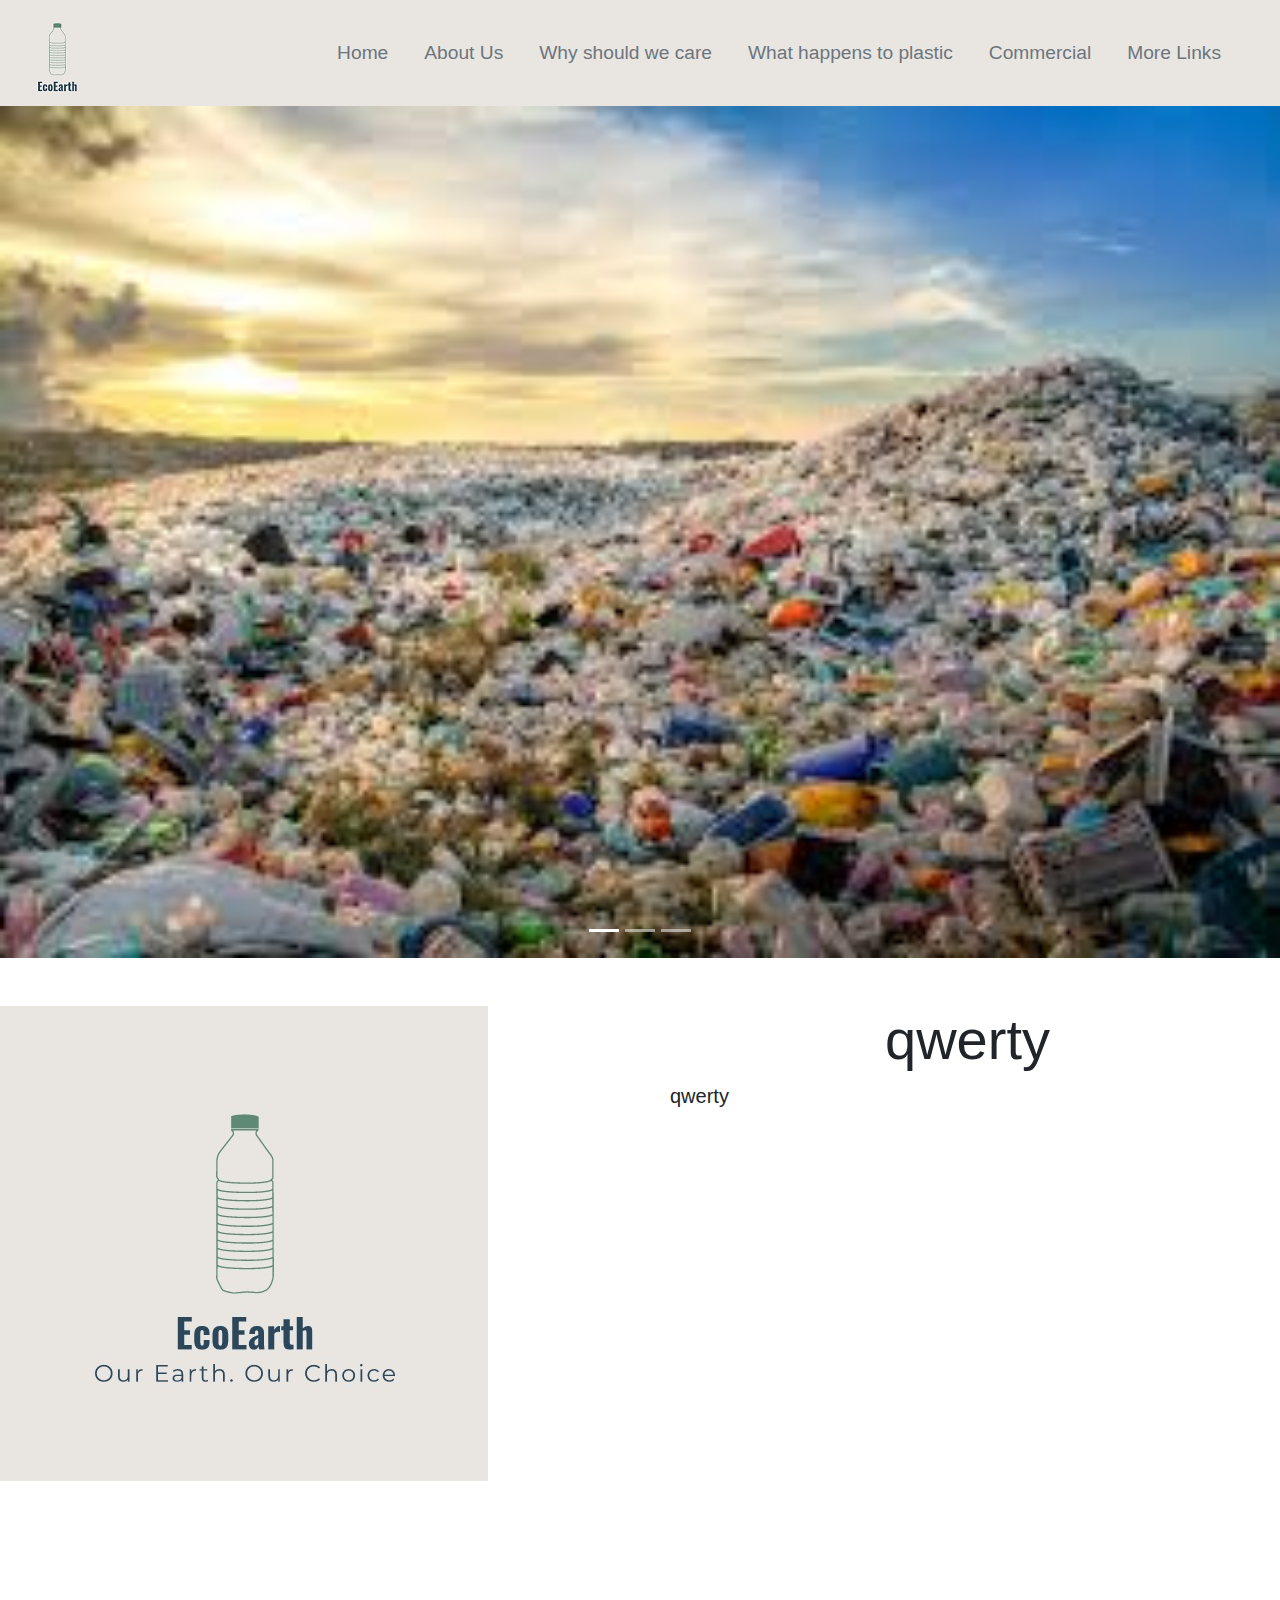
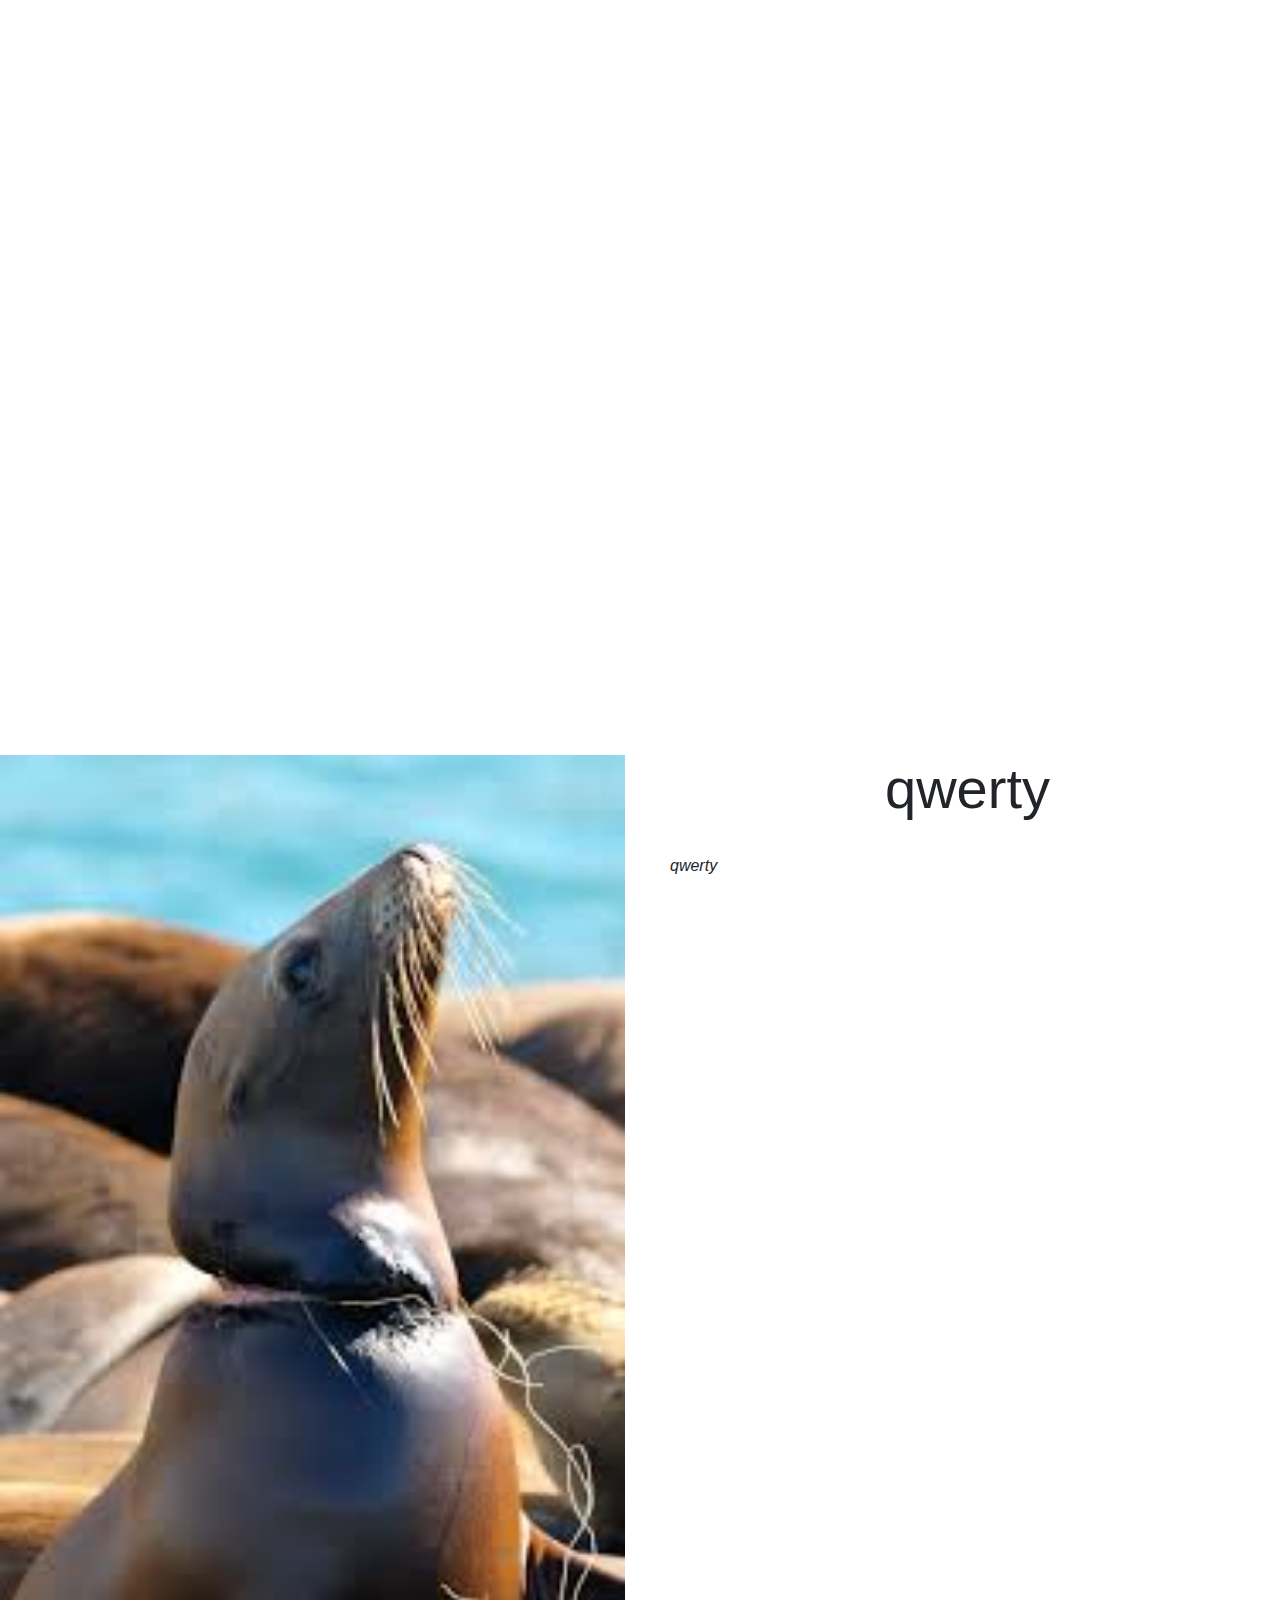
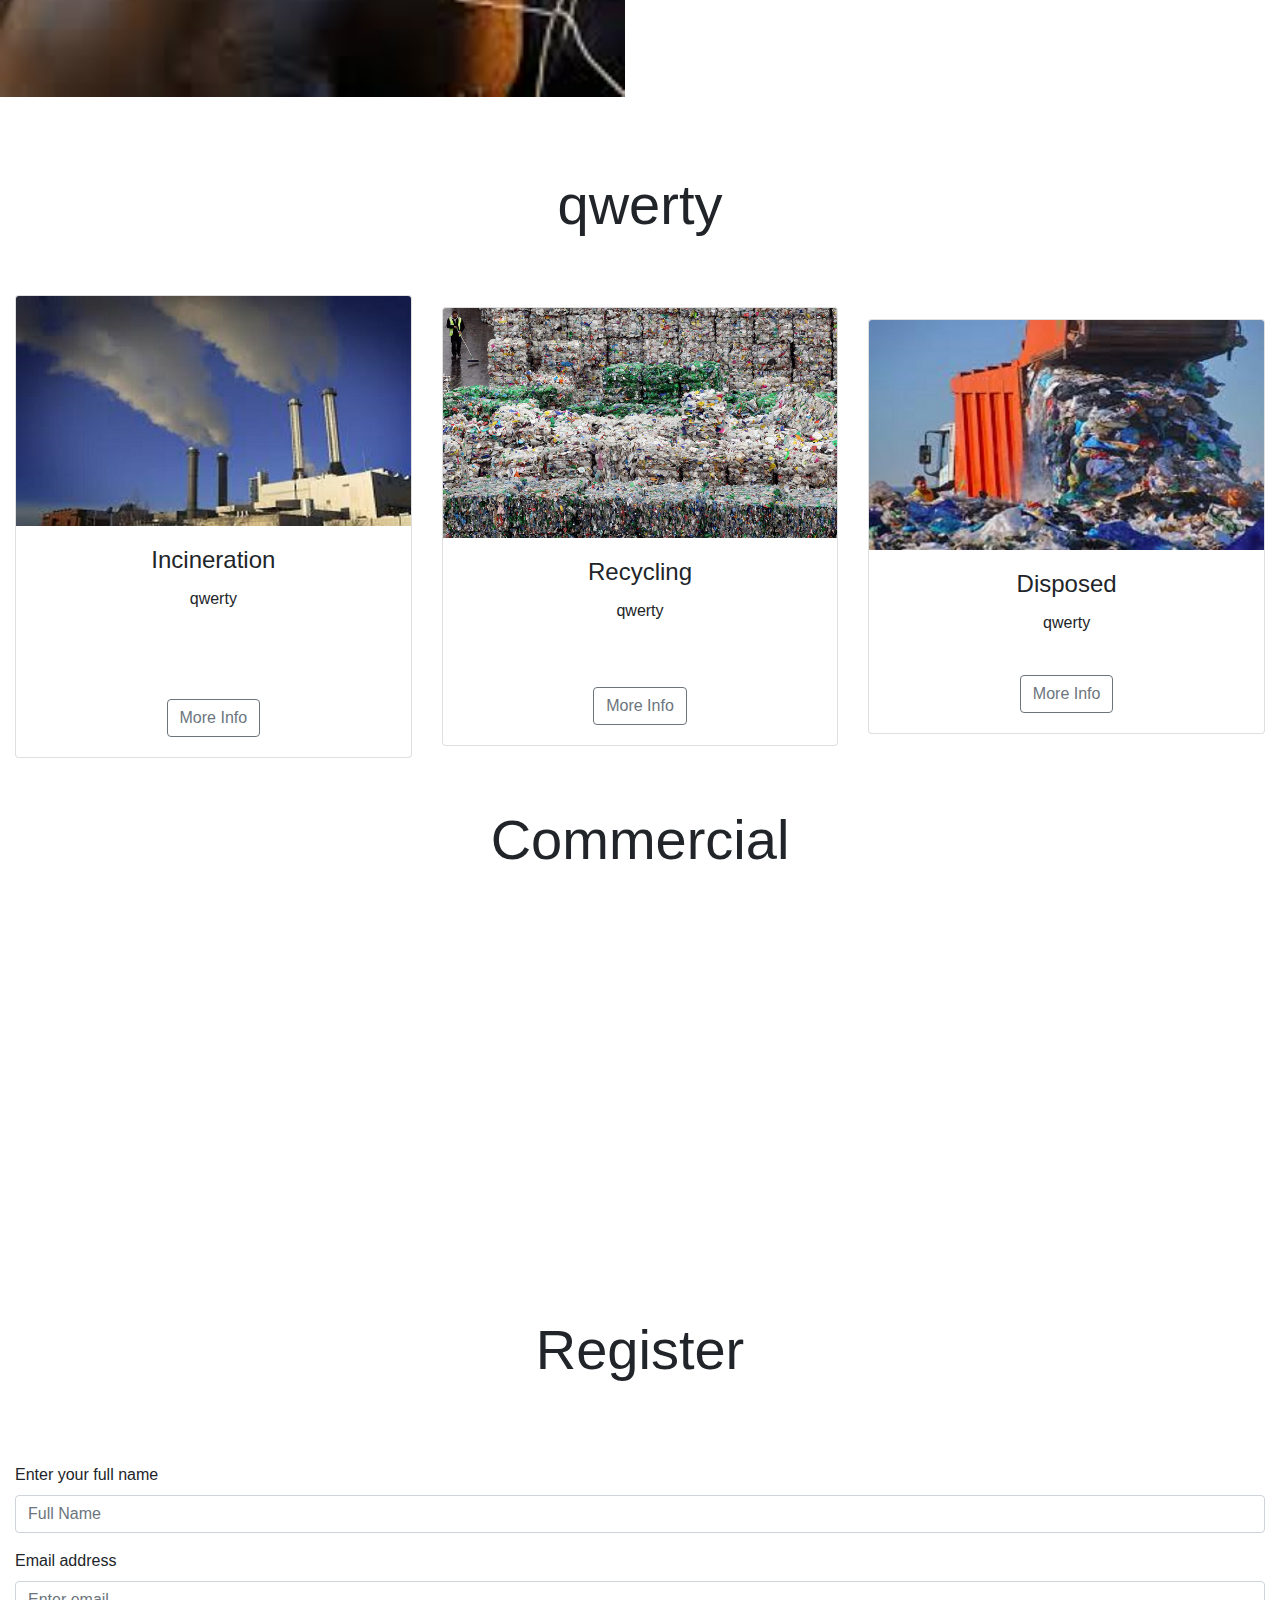
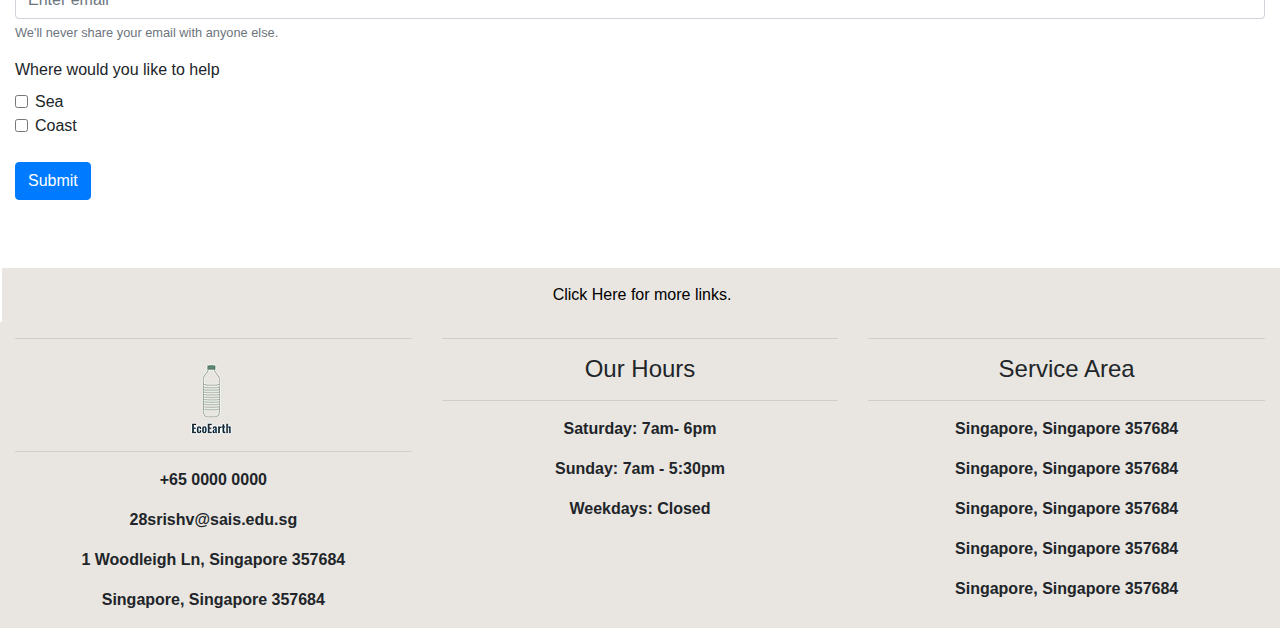
<file: index.html>
<html lang="en"><head>
    <meta charset="utf-8">
    <meta name="viewport" content="width=device-width, initial-scale=1, shrink-to-fit=no">
    <link rel="stylesheet" href="style.css">
    <link rel="stylesheet" href="bootstrap.css">
    <title>Plastic</title>
</head>

<body>
    <nav class="navbar navbar-expand-md sticky-top">
        <div class="container-fluid">
            <a class="navbar-brand" onclick="player()">
                <img src="logo.jpg" alt="logo">
            </a>
            <button class="navbar-toggler collapsed" type="button" data-toggle="collapse" data-target="#navbarResponsive" aria-expanded="false">
                <img class="navbar-toggler-icon" src="iconfinder_menu-lines-list_2931181.png">
            </button>
            <div class="navbar-collapse collapse" id="navbarResponsive" style="">
                <ul class="navbar-nav ml-auto ">
                    <li class="nav-item active ">
                        <a class="nav-link disabled " href="#slides">Home</a>
                    </li>
                    <li class="nav-item ">
                        <a class="nav-link disabled " href="#AboutUs">About Us</a>
                    </li>
                    <li class="nav-item ">
                        <a class="nav-link disabled " href="#essay">Why should we care</a>
                    </li>
                    <li class="nav-item ">
                        <a class="nav-link disabled " href="#plasticlife">What happens to plastic</a>
                    </li>
                    <li class="nav-item ">
                        <a class="nav-link disabled " href=".commercial">Commercial</a>
                    </li>
                    <li class="nav-item ">
                        <a class="nav-link disabled " href="#morelinks">More Links</a>
                    </li>
                </ul>
            </div>
        </div>
    </nav>
    <div id="slides " class="carousel slide " data-ride="carousel ">
        <ul class="carousel-indicators ">
            <li data-target="#slides " data-slide-to="0 " class="active pointer "></li>
            <li data-target="#slides " data-slide-to="1 " class="pointer "></li>
            <li data-target="#slides " data-slide-to="2 " class="pointer "></li>
        </ul>
        <div class="carousel-inner ">
            <div class="carousel-item active ">
                <img src="background1.jpg " alt="background1 " class="fullscreen ">
            </div>
            <div class="carousel-item ">
                <img src="background2.jpg " alt="background2 " class="fullscreen ">
            </div>
            <div class="carousel-item ">
                <img src="background3.jpg " alt="background3 " class="fullscreen ">
            </div>
        </div>
    </div>
    <br>
    <br>
    <div class="container-fluid pd-br " style="padding: 0px; " id="AboutUs">
        <div class="row pd-br ">
            <div class="col-md-6 ">
                <img src="AboutImage.jpg " alt="Logo " class="img-fluid ">
            </div>
            <div class="col-lg-6 ">
                <div class="container-fluid pd-br ">
                    <div class="row welcome ">
                        <div class="col-12 ">
                            <h1 class="display-4 text-center ">qwerty</h1>
                        </div>
                        <div class="col-12 pd-br ">
                            <p class="lead ">
                               qwerty
                            </p>
                        </div>
                    </div>
                </div>
            </div>
        </div>
    </div>
    <div class="container-fluid fixed "></div>
    <br>
    <br>
    <div class="container-fluid my-4 " style="padding: 2px 0px; " id="essay">
        <div class="row padding ">
            <div class="col-md-6 ">
                <img src="PersuasiveImage.jpg " alt="Logo " style="padding: 0px; width: 150%; " class="img-fluid ">
            </div>
            <div class="col-lg-6 ">
                <div class="container-fluid ">
                    <div class="row welcome">
                        <div class="col-12 ">
                            <h1 class="display-4 text-center ">qwerty</h1>
                        </div>
                        <div class="col-12 ">
                            <p class="essay">
                                <br><em>
qwerty


</em>
                            </p>
                        </div>
                    </div>
                </div>
            </div>
        </div>
    </div>
    <br>
    <br>
    <div class="container-fluid">
        <div class="row welcome text-center">
            <div class="col-12">
                <h1 class="display-4" style="align-content: center; ">qwerty</h1>
                <br>
                <br>
            </div>
            <div id="plasticlife">
                <div class="container-fluid padding ">
                    <div class="row padding ">
                        <div class="col-sm-6 col-md-4 " style="align-content: center;">
                            <div class="card">
                                <img src="incineration.jpg" class="card-img-top">
                                <div class="card-body ">
                                    <h4 class="card-title">Incineration</h4>
                                    <p class="card-text">qwerty<br><br>&nbsp;
                                    </p>
                                    <br>
                                    <a class="btn btn-outline-secondary" href="https://en.wikipedia.org/wiki/Incineration">More Info</a>
                                </div>
                            </div>
                        </div>
                        <div class="col-sm-6 col-md-4" style="align-content: center;">
                            <div class="card">
                                <img src="recycling.jpg" class="card-img-top">
                                <div class="card-body">
                                    <h4 class="card-title ">Recycling</h4>
                                    <p class="card-text ">qwerty<br>&nbsp;
                                    </p>
                                    <br>
                                    <a class="btn btn-outline-secondary " href="https://en.wikipedia.org/wiki/Recycling">More Info</a>
                                </div>
                            </div>
                        </div>
                        <div class="col-sm-6 col-md-4 " style="align-content: center;">
                            <div class="card ">
                                <img src="disposed.jpg " class="card-img-top ">
                                <div class="card-body ">
                                    <h4 class="card-title ">Disposed</h4>
                                    <p class="card-text ">qwerty
                                    </p>
                                    <br>
                                    <a class="btn btn-outline-secondary " href="https://www.nationalgeographic.com/magazine/2018/06/plastic-planet-waste-pollution-trash-crisis/">More Info</a>
                                </div>
                            </div>
                        </div>
                    </div>
                </div>
            </div>
        </div>
    </div>
    <br>
    <br>
    <div class="container-fluid padding commercial">
        <div class="row welcome text-center ">
            <div class="col-12 ">
                <h1 class="display-4 ">Commercial</h1>
                <br>
                <br>
                <br>
                <iframe width="560" height="315" src="https://www.youtube.com/embed/_0Bl_9qfCcc" frameborder="0" allow="accelerometer; autoplay; encrypted-media; gyroscope; picture-in-picture" allowfullscreen=""></iframe>
            </div>
        </div>
    </div>
    <br>
    <br>
    <div class="container-fluid">

        <form>
            <div class="row welcome text-center ">
                <div class="col-12 ">
                    <h1 class="display-4 ">Register</h1>
                    <br>
                    <br>
                    <br>
                </div>
            </div>
            <div class="form-group">
                <label for="exampleInputPassword1">Enter your full name</label>
                <input type="name" class="form-control" id="exampleInputPassword1" placeholder="Full Name">
            </div>
            <div class="form-group">
                <label for="exampleInputEmail1">Email address</label>
                <input type="email" class="form-control" id="exampleInputEmail1" aria-describedby="emailHelp" placeholder="Enter email">
                <small id="emailHelp" class="form-text text-muted">We'll never share your email with anyone else.</small>
            </div>
            <label for="Place">Where would you like to help</label>
            <div class="form-check" id="Place">
                <input type="checkbox" class="form-check-input" id="">
                <label class="form-check-label" for="exampleCheck1">Sea</label>
                <br>
                <input type="checkbox" class="form-check-input" id="Land">
                <label class="form-check-label" for="exampleCheck1">Coast</label>
            </div>
            <br>
            <button type="submit" class="btn btn-primary">Submit</button>
        </form>
        <br>
        <br>
    </div>
    <button type="button " class="hidden" id="morelinks" data-toggle="collapse" data-target="#moreInfo">Click Here for more links.</button>
    <div class="collapse navbar-collapse" id="moreInfo">
        <ol class="navbar-nav ml-auto " style="box-shadow: none; ">
            <li class="nav-item">
                <a class="nav-link disabled " href="https://en.wikipedia.org/wiki/Plastic_pollution ">1. Wikipedia - Plastic Pollution</a>
            </li>
            <li class="nav-item ">
                <a class="nav-link disabled " href="https://en.wikipedia.org/wiki/Plastic ">2. Wikipedia - Plastic</a>
            </li>
            <li class="nav-item ">
                <a class="nav-link disabled " href="https://mitte.co/2018/04/19/earth-day-2018-world-without-plastic-pollution/ ">3. Mitte - A World Without Plastic Pollution</a>
            </li>
            <li class="nav-item ">
                <a class="nav-link disabled " href="https://www.youtube.com/watch?v=1RDc2opwg0I ">4. PBS - The Plastic Problem</a>
            </li>
            <li class="nav-item ">
                <a class="nav-link disabled " href="https://endplasticwaste.org/">5. End Plastic Waste - Plastic Waste</a>
            </li>
            <li class="nav-item ">
                <a class="nav-link disabled " href="https://www.worldwildlife.org/magazine/issues/fall-2019/articles/plastic-in-the-ocean ">6. World Wild Life - Plastic in the Ocean</a>
            </li>
            <li class="nav-item ">
                <a class="nav-link disabled " href="https://www.nationalgeographic.com/magazine/2018/06/plastic-planet-waste-pollution">7. National Geographic - Plastic Pollution</a>
            </li>
            <li class="nav-item ">
                <a class="nav-link disabled " href="https://plastic-pollution.org/">8. Plastic Pollution - Plastic Pollution</a>
            </li>
            <li class="nav-item ">
                <a class="nav-link disabled " href="https://www.worldanimalprotection.org/news/how-plastic-pollution-affecting-seals-and-other-marine-life?gclid=CjwKCAjw8df2BRA3EiwAvfZWaNMSWfPy6LUVxQYf9xDeCI2IAqU6rOjhcTh5FdHE0HTH0h0ez9PnsBoCaQoQAvD_BwE - Problems that plastic creates for animals">9. World Animal Protection - Problems that plastic creates for animals</a>
            </li>
            <li class="nav-item ">
                <a class="nav-link disabled " href="https://www.unenvironment.org/interactive/beat-plastic-pollution/">10. Unenvironment - Plastic Pollution</a>
            </li>
        </ol>
    </div>
    <footer>
        <div class="container-fluid ">
            <div class="row text-center ">
                <div class="col-md-4 ">
                    <hr class="light ">
                    <img src="logo.jpg ">
                    <hr class="light ">
                    <p class="fp ">+65 0000 0000</p>
                    <p class="fp ">28srishv@sais.edu.sg</p>
                    <p class="fp ">1 Woodleigh Ln, Singapore 357684</p>
                    <p class="fp ">Singapore, Singapore 357684</p>
                </div>
                <div class="col-md-4 ">
                    <hr class="light ">
                    <h4>Our Hours</h4>
                    <hr class="light ">
                    <p class="fp ">Saturday: 7am- 6pm</p>
                    <p class="fp ">Sunday: 7am - 5:30pm</p>
                    <p class="fp ">Weekdays: <strong>Closed</strong>
                    </p>
                </div>
                <div class="col-md-4 ">
                    <hr class="light ">
                    <h4>Service Area</h4>
                    <hr class="light ">
                    <p class="fp ">Singapore, Singapore 357684</p>
                    <p class="fp ">Singapore, Singapore 357684</p>
                    <p class="fp ">Singapore, Singapore 357684</p>
                    <p class="fp ">Singapore, Singapore 357684</p>
                    <p class="fp ">Singapore, Singapore 357684</p>
                </div>
            </div>
        </div>
    </footer>
    <script src="https://code.jquery.com/jquery-3.2.1.slim.min.js " integrity="sha384-KJ3o2DKtIkvYIK3UENzmM7KCkRr/rE9/Qpg6aAZGJwFDMVNA/GpGFF93hXpG5KkN " crossorigin="anonymous "></script>
    <script src="https://cdnjs.cloudflare.com/ajax/libs/popper.js/1.12.9/umd/popper.min.js " integrity="sha384-ApNbgh9B+Y1QKtv3Rn7W3mgPxhU9K/ScQsAP7hUibX39j7fakFPskvXusvfa0b4Q " crossorigin="anonymous "></script>
    <script src="https://maxcdn.bootstrapcdn.com/bootstrap/4.0.0/js/bootstrap.min.js " integrity="sha384-JZR6Spejh4U02d8jOt6vLEHfe/JQGiRRSQQxSfFWpi1MquVdAyjUar5+76PVCmYl " crossorigin="anonymous "></script>
    <script>
        function player() {
            var audiotrack = new Audio("My Song.m4a ");
            audiotrack.play();
        };
    </script>


</body></html>
</file>
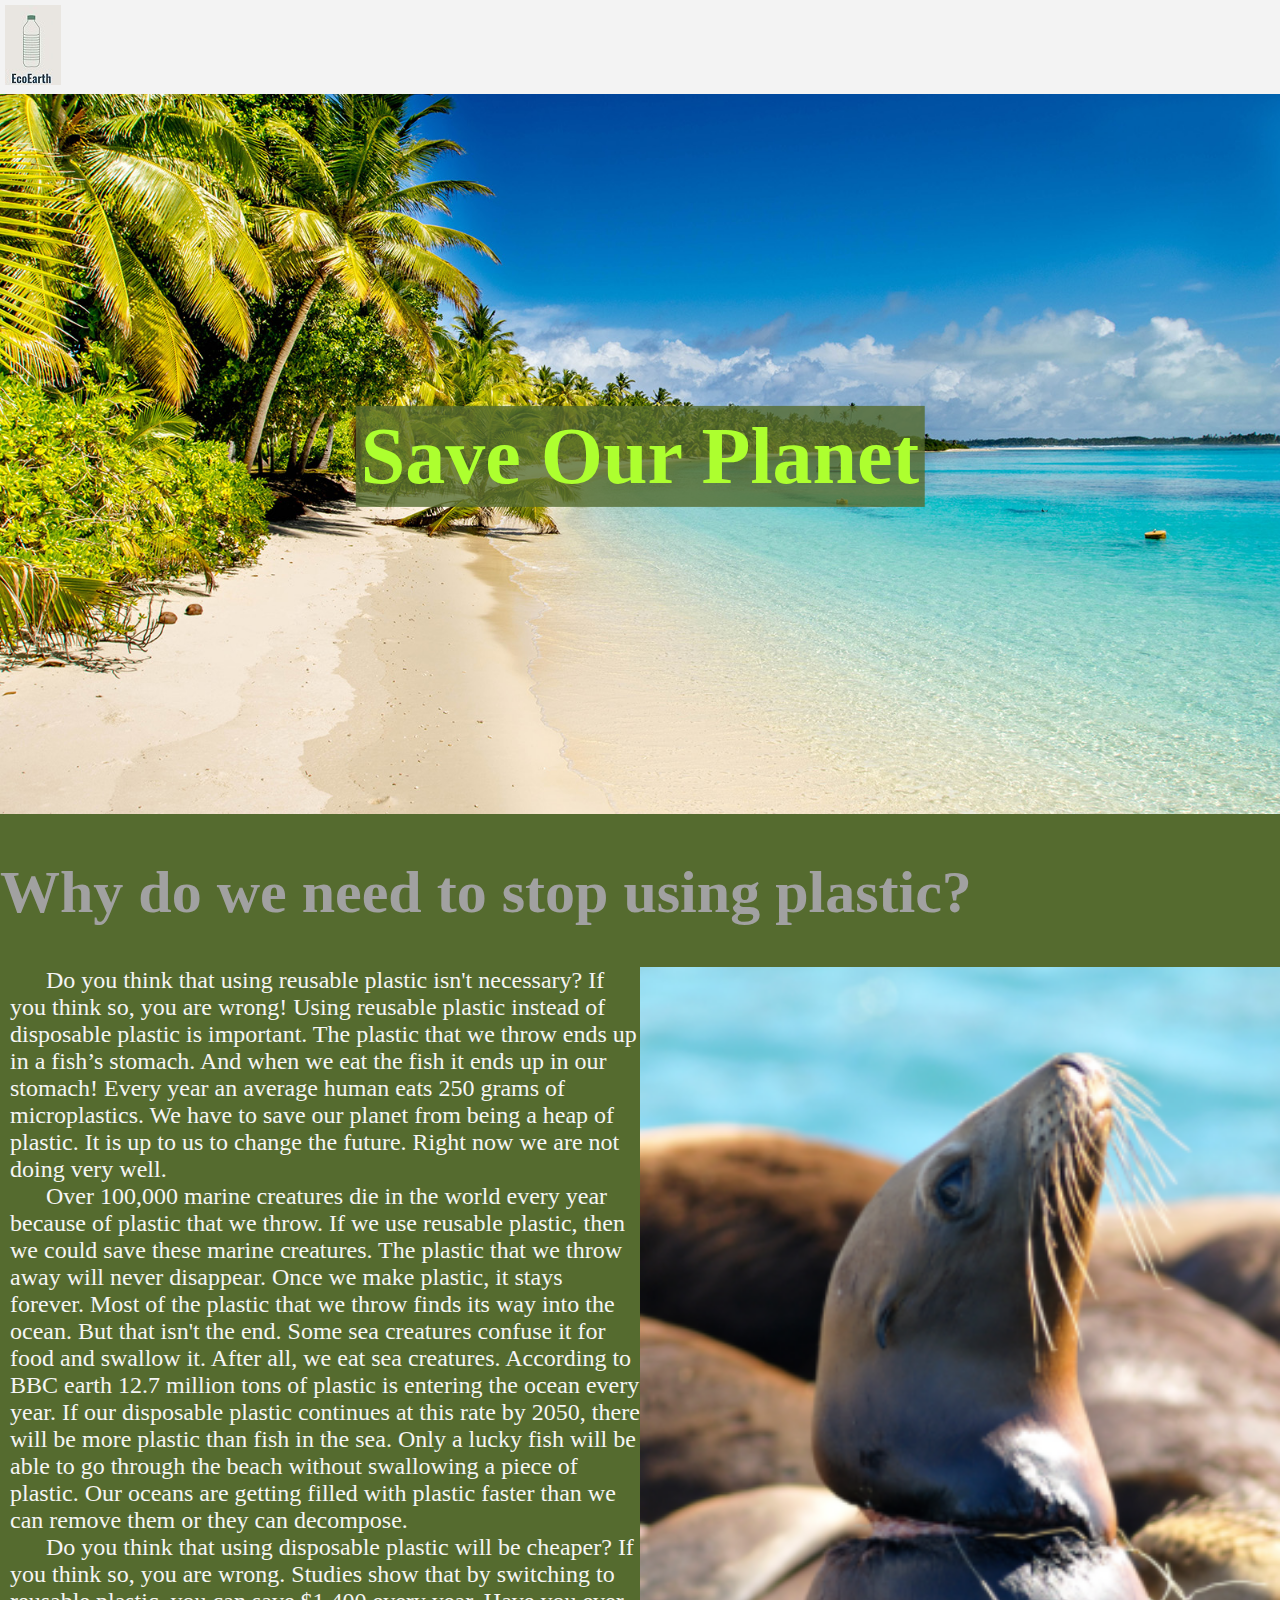
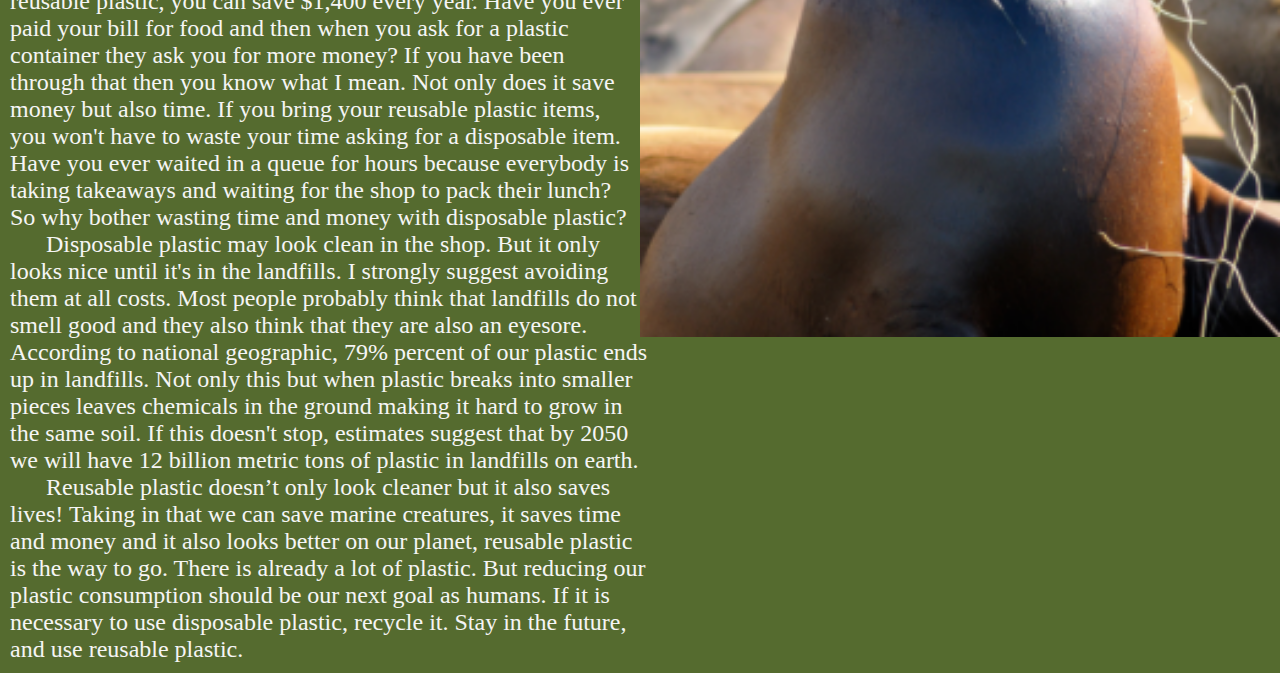
<file: app.html>
<!DOCTYPE html>
<html>

<head>
    <style>
        p {
            color: whitesmoke;
        }
        
        h1,
        h2,
        h3,
        h4,
        h5,
        h6 {
            color: rgb(161, 161, 161);
        }
        
        #main-title {
            position: relative;
            text-align: center;
        }
        
        p {
            margin: 10px;
            padding: 0px
        }
        
        .title {
            font-size: 80px;
            color: greenyellow;
            padding: 5px;
            background-color: rgba(85, 107, 47, 0.8);
        }
        
        .mainimage {
            margin-top: 0px;
            max-width: 100%;
        }
        
        .center {
            position: absolute;
            top: 50%;
            left: 50%;
            transform: translate(-50%, -50%);
        }
        
        .navbar {
            background-color: rgb(243, 243, 243);
            margin: 0px;
            padding: 5px;
        }
        
        .essay {
            font-size: x-large;
            width: 50%;
            font-family: Cambria, Cochin, Georgia, Times, 'Times New Roman', serif;
        }
        
        .image {
            width: 50%;
            float: right;
        }
        
        .Jingle {}
        
        body {
            background-color: darkolivegreen;
            margin: 0px;
        }
    </style>
    <title>Document</title>
</head>

<body>
    <div class="navigator">
        <nav class="navbar">
            <a onclick="AudioPlayer('My Song.m4a')">
                <img src="logo.jpg" alt="logo">
            </a>
        </nav>
    </div>
    <div class="main-page">
        <div id="main-title">
            <img class="mainimage" src="beach.jpg" alt="clean beach">
            <div class="center">
                <h1 class="title">Save Our Planet</h1>
            </div>
        </div>
        <div class="persuasive">
            <h1 style="font-size:60px;">Why do we need to stop using plastic?</h1>
            <img src="persuasive-photo.jpg" alt="seal affected by plastic" class="image">
            <p class="essay">
                &nbsp;&nbsp;&nbsp;&nbsp;&nbsp;&nbsp;Do you think that using reusable plastic isn't necessary? If you think so, you are wrong! Using reusable plastic instead of disposable plastic is important. The plastic that we throw ends up in a fish’s stomach. And
                when we eat the fish it ends up in our stomach! Every year an average human eats 250 grams of microplastics. We have to save our planet from being a heap of plastic. It is up to us to change the future. Right now we are not doing very
                well. <br>&nbsp;&nbsp;&nbsp;&nbsp;&nbsp;&nbsp;Over 100,000 marine creatures die in the world every year because of plastic that we throw. If we use reusable plastic, then we could save these marine creatures. The plastic
                that we throw away will never disappear. Once we make plastic, it stays forever. Most of the plastic that we throw finds its way into the ocean. But that isn't the end. Some sea creatures confuse it for food and swallow it. After all,
                we eat sea creatures. According to BBC earth 12.7 million tons of plastic is entering the ocean every year. If our disposable plastic continues at this rate by 2050, there will be more plastic than fish in the sea. Only a lucky fish will
                be able to go through the beach without swallowing a piece of plastic. Our oceans are getting filled with plastic faster than we can remove them or they can decompose. <br>&nbsp;&nbsp;&nbsp;&nbsp;&nbsp;&nbsp;Do you think that using disposable
                plastic will be cheaper? If you think so, you are wrong. Studies show that by switching to reusable plastic, you can save $1,400 every year. Have you ever paid your bill for food and then when you ask for a plastic container they ask you
                for more money? If you have been through that then you know what I mean. Not only does it save money but also time. If you bring your reusable plastic items, you won't have to waste your time asking for a disposable item. Have you ever
                waited in a queue for hours because everybody is taking takeaways and waiting for the shop to pack their lunch? So why bother wasting time and money with disposable plastic? <br>&nbsp;&nbsp;&nbsp;&nbsp;&nbsp;&nbsp;Disposable plastic may
                look clean in the shop. But it only looks nice until it's in the landfills. I strongly suggest avoiding them at all costs. Most people probably think that landfills do not smell good and they also think that they are also an eyesore. According
                to national geographic, 79% percent of our plastic ends up in landfills. Not only this but when plastic breaks into smaller pieces leaves chemicals in the ground making it hard to grow in the same soil. If this doesn't stop, estimates
                suggest that by 2050 we will have 12 billion metric tons of plastic in landfills on earth. <br>&nbsp;&nbsp;&nbsp;&nbsp;&nbsp;&nbsp;Reusable plastic doesn’t only look cleaner but it also saves lives! Taking in that we can save marine creatures,
                it saves time and money and it also looks better on our planet, reusable plastic is the way to go. There is already a lot of plastic. But reducing our plastic consumption should be our next goal as humans. If it is necessary to use disposable
                plastic, recycle it. Stay in the future, and use reusable plastic.
            </p>
        </div>
    </div>
    <script>
        function AudioPlayer(AudioP) {
            var audioplay = new Audio(AudioP);
            audioplay.play();
        };
    </script>
</body>

</html>
</file>
<file: style.css>
@import url('https://fonts.googleapis.com/css?family=Poppins:400,500,700');
@media (max-width: 992px) {}

@media (max-width: 768px) {}

@media (max-width: 576px) {}

html,
body {
    width: 100%;
    margin: 0;
    padding: 0;
}

.carousel-item {
    transition: -webkit-transform 0.5s ease;
    transition: transform 0.5s ease;
    transition: transform 0.5s ease, -webkit-transform 0.5s ease;
    -webkit-backface-visibility: visible;
    backface-visibility: visible;
    padding-left: 0px !important;
    padding-right: 0px !important;
}

.fullscreen {
    min-width: 100%!important;
    height: auto;
    background-size: cover;
    background-position: center;
    background-repeat: no-repeat;
}

.halfscreen {
    width: 50%;
    height: auto;
}

.nav-item {
    margin-right: 20px;
    text-decoration: none;
    color: rgb(76, 76, 76);
    font-size: larger;
}

.pointer {
    cursor: pointer;
}

.cut-extra {
    overflow-x: hidden;
}

.fp {
    font-weight: 600!important;
}

.navbar {
    background-color: rgb(233, 230, 225);
}

footer {
    background-color: rgb(233, 230, 225);
    padding-top: 0px;
}

figure {
    position: relative;
    width: 100%;
    height: 60%;
    margin: 0!important;
}

.fixed-wrap {
    clip: rect(0, auto, auto, 0);
    position: absolute;
    top: 0;
    left: 0;
    width: 100%;
    height: 100%;
}

.hidden {
    background-color: rgb(233, 230, 225);
    border-top: 0px;
    border-left: 0px;
    border-right: 0px;
    border-bottom: 1px;
    color: black;
    padding: 15px 32px;
    text-align: center;
    text-decoration: none;
    display: inline-block;
    font-size: 16px;
    margin: 4px 2px;
    cursor: pointer;
    width: 100%;
    margin-bottom: 0px;
}

.fixed {
    background-image: url("https://ichef.bbci.co.uk/wwfeatures/live/976_549/images/live/p0/7d/0h/p07d0h36.jpg");
    min-height: 800px;
    background-attachment: fixed;
    background-position: center;
    background-repeat: no-repeat;
    background-size: cover;
}

pd-br {
    padding-left: 0px!important;
    padding-bottom: 0px!important;
}

mg-br {
    margin-left: 0px!important;
    margin-bottom: 0px!important;
}
</file>
